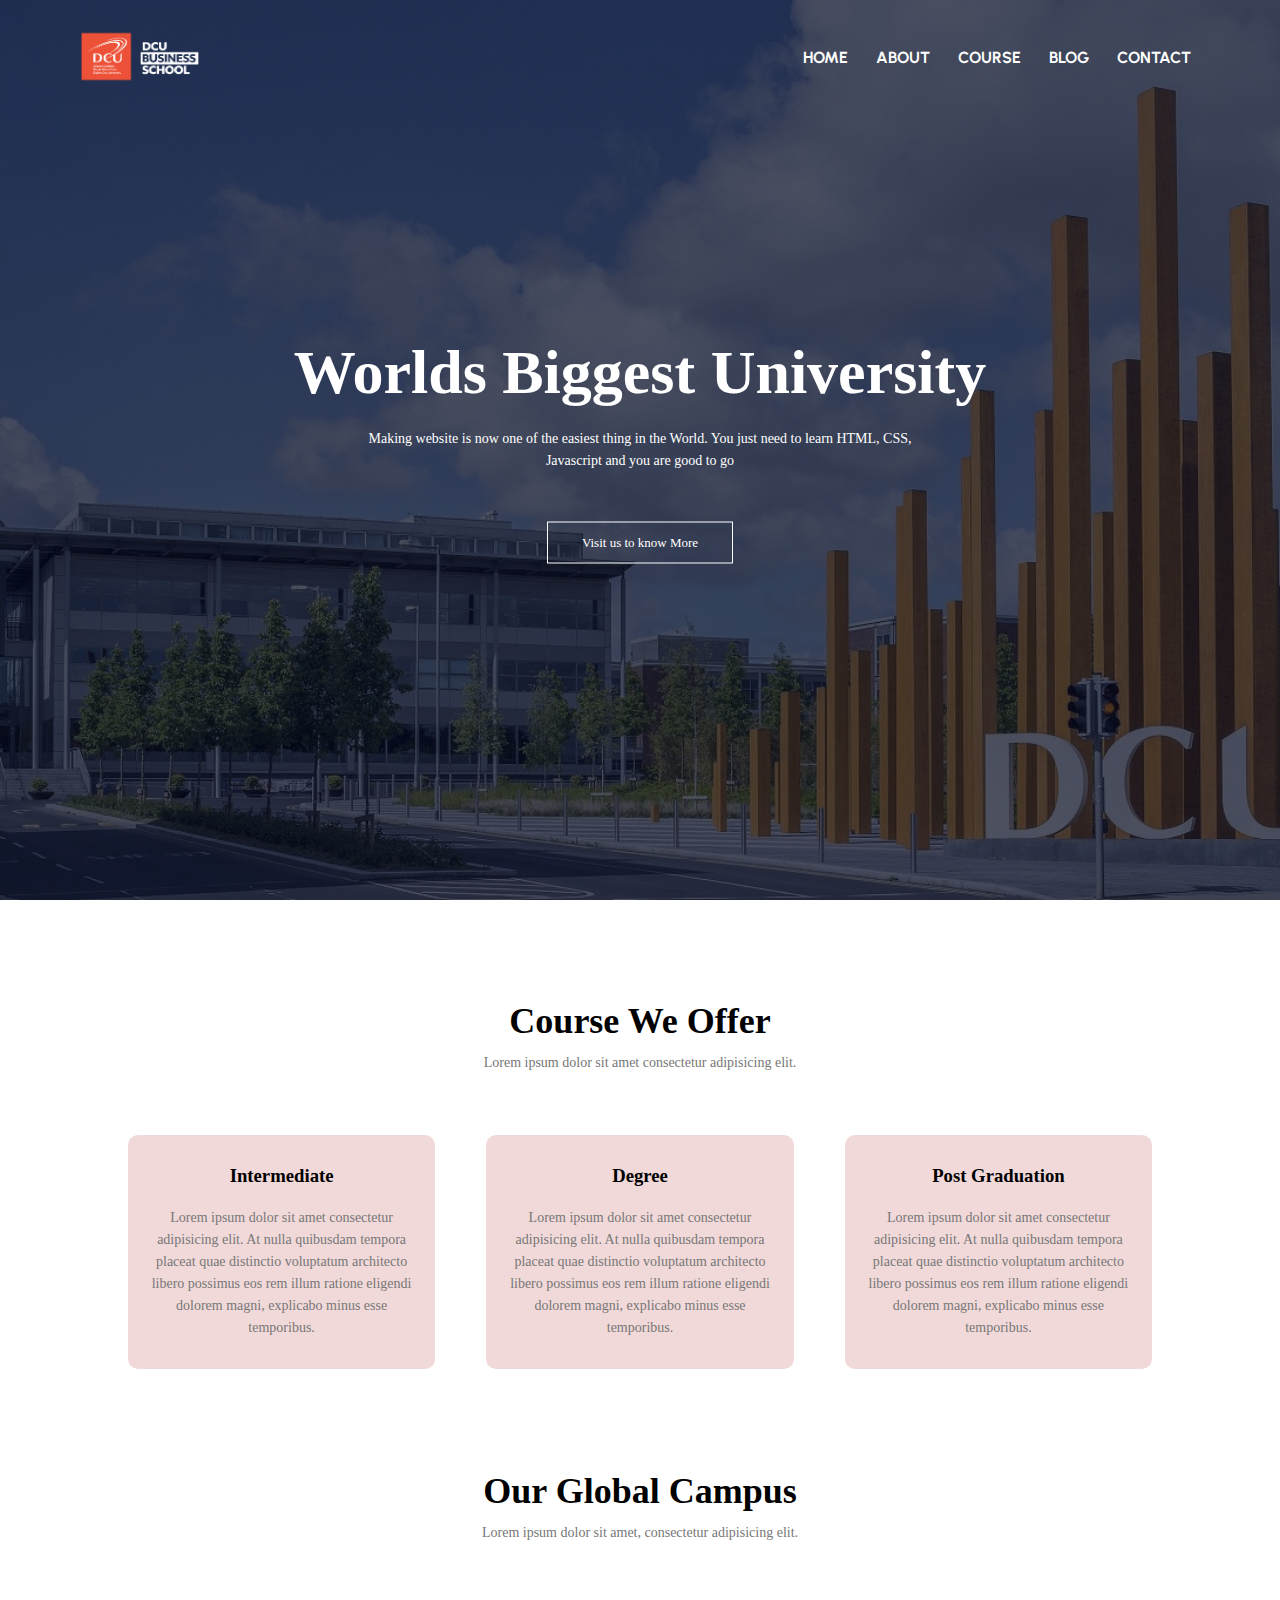
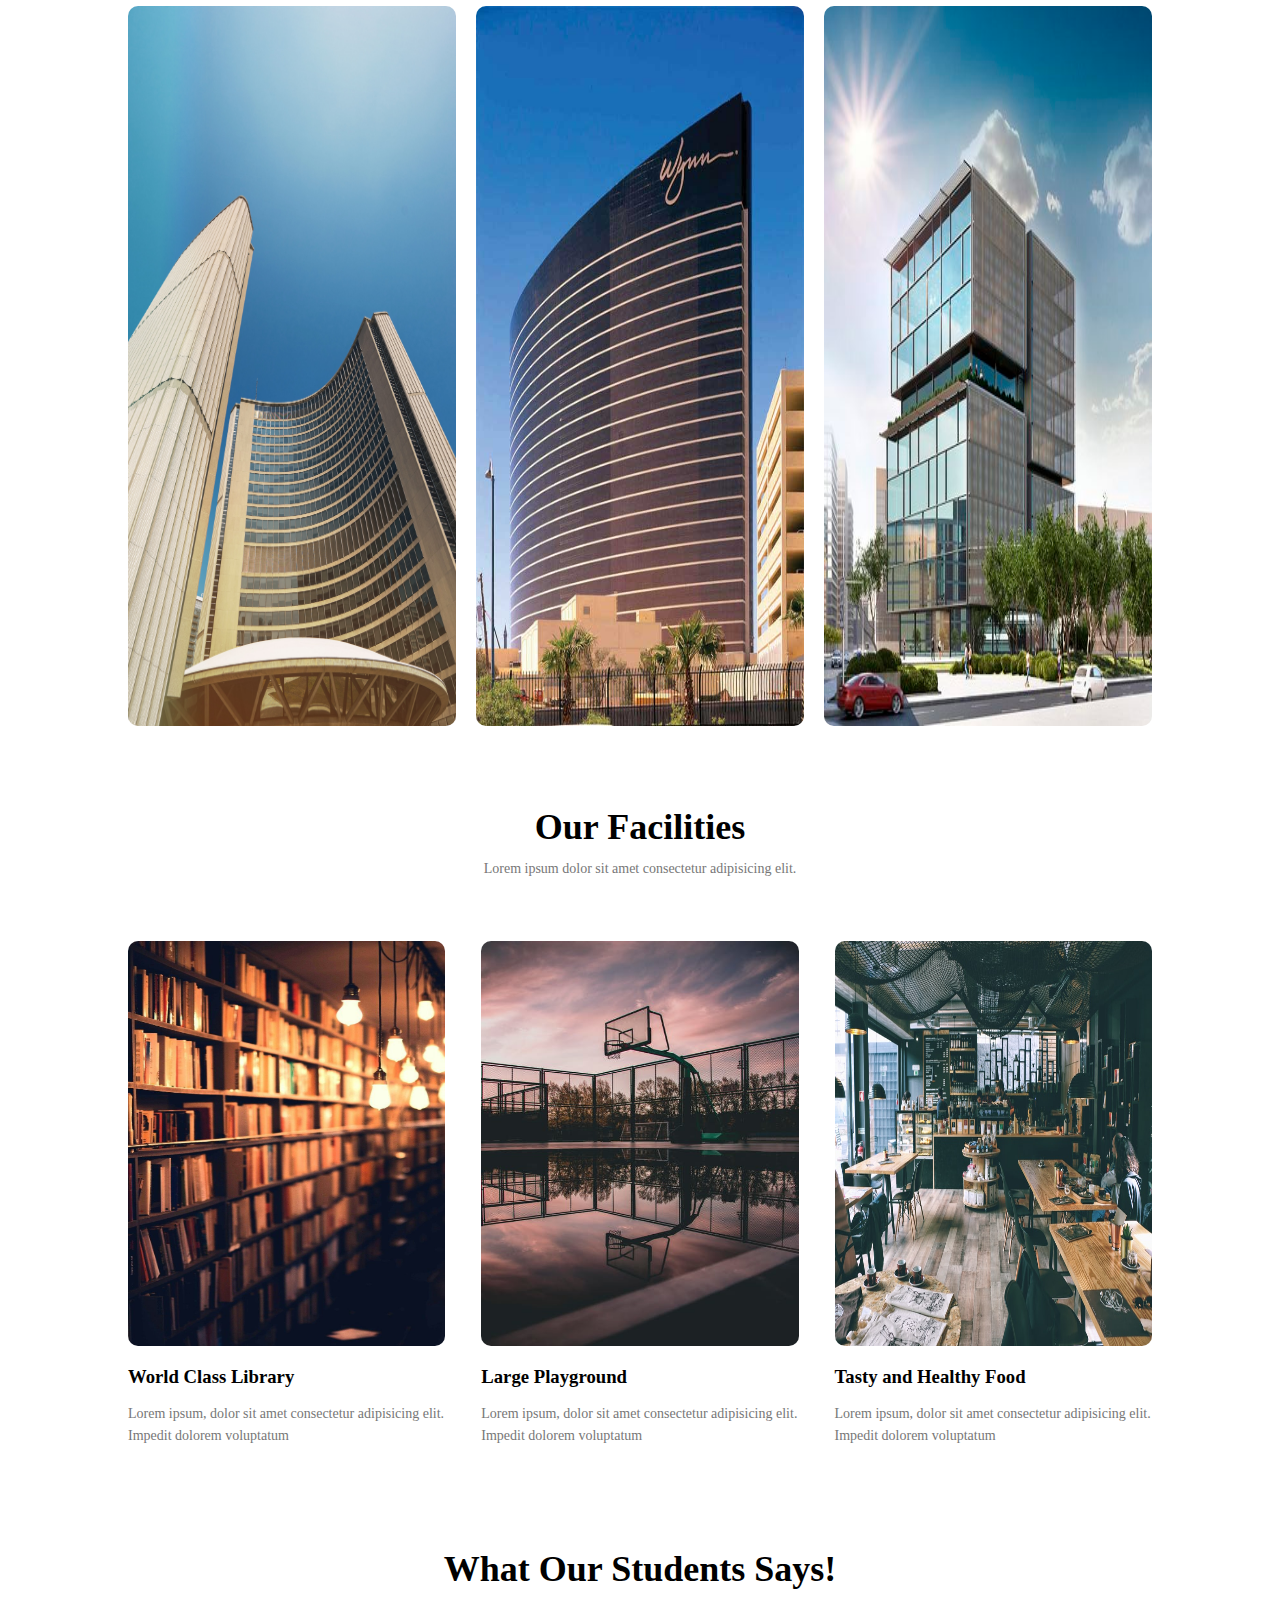
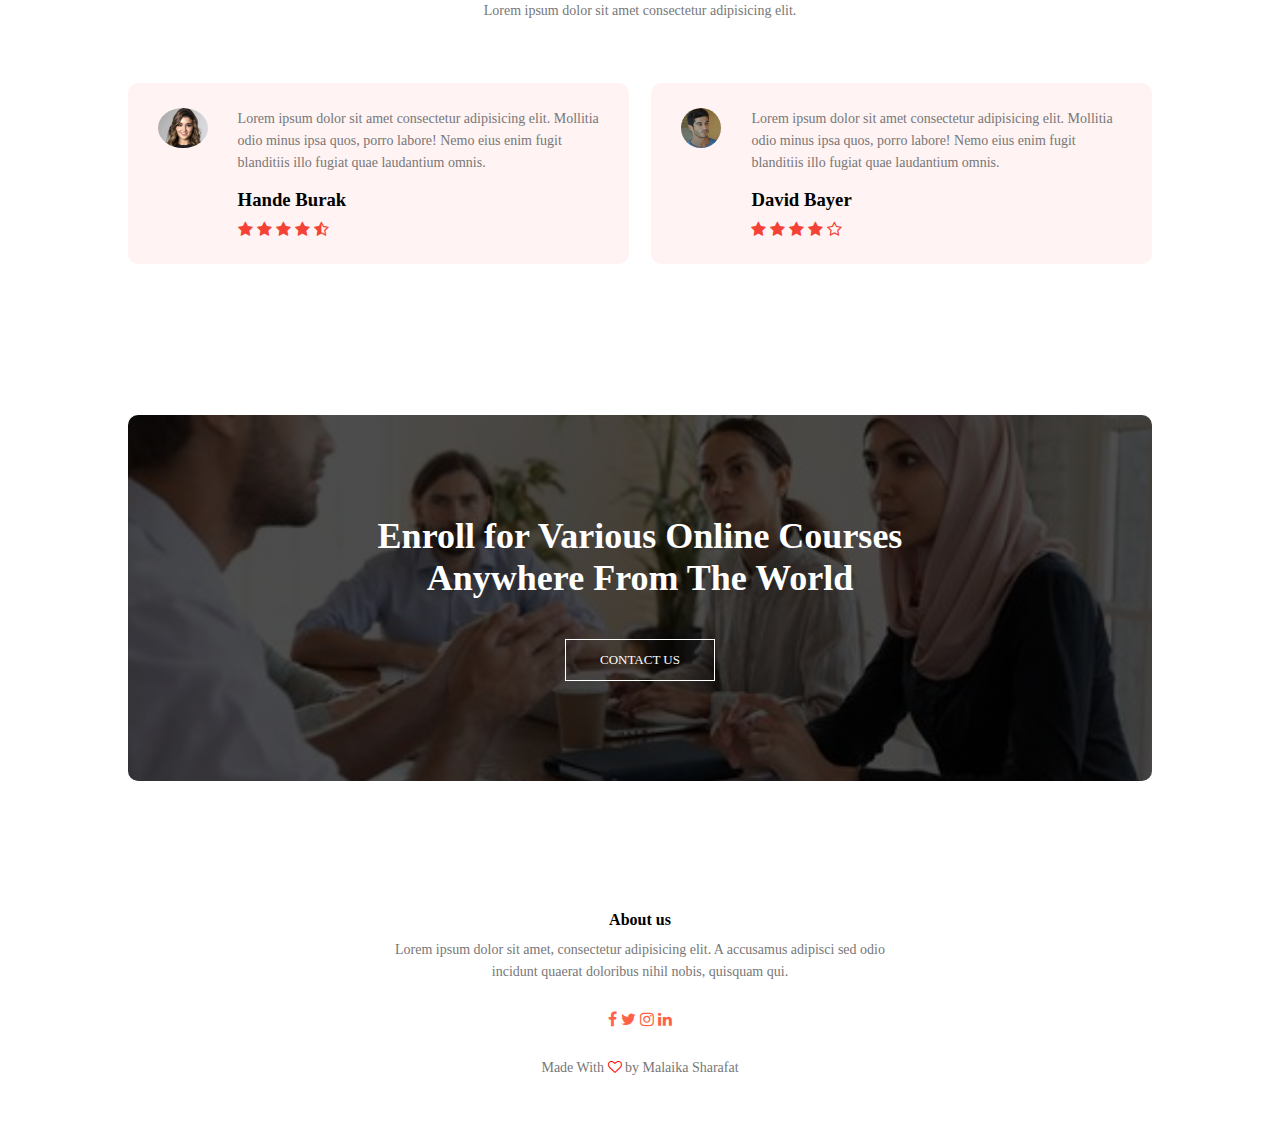
<file: index.html>
<!DOCTYPE html>
<html lang="en">
<head>
    <meta charset="UTF-8">
    <meta http-equiv="X-UA-Compatible" content="IE=edge">
    <meta name="viewport" content="width=device-width, initial-scale=1.0">
    <link rel="stylesheet" href="style.css">
    <link href="//maxcdn.bootstrapcdn.com/font-awesome/4.2.0/css/font-awesome.min.css" rel="stylesheet">
    <title>DCU info</title>
</head>
<body>
    <section class="header">
        <nav>
            <a href="index.html"><img src="LOGO1.png"></a>
            <div class="nav-links" id="navlinks">
                <i class="fa fa-times" onclick="hideMenu()"></i>
                <ul>
                    <li><a href="index.html">HOME</a></li>
                    <li><a href="about.html.html">ABOUT</a></li>
                    <li><a href="course.html">COURSE</a></li>
                    <li><a href="blog.html">BLOG</a></li>
                    <li><a href="contact.html">CONTACT</a></li>
                </ul>
            </div>
            <i class="fa fa-bars" onclick="showMenu()"></i>
        </nav>
        <div class="text-box">
            <h1>Worlds Biggest University</h1>
            <p>Making website is now one of the easiest thing in the World. You just need to learn HTML, CSS,<br> Javascript and you are good to go </p>
            <a href="" class="hero-btn">Visit us to know More</a>
        </div>
    </section>
    <!-- ------------course----------- -->
    <section class="course">
               <h1>Course We Offer</h1>
               <p>Lorem ipsum dolor sit amet consectetur adipisicing elit.</p>
           
        <div class="row">
            <div class="course-col">
                <h3>Intermediate</h3>
                <p>Lorem ipsum dolor sit amet consectetur adipisicing elit. At nulla quibusdam tempora placeat quae distinctio voluptatum architecto libero possimus eos rem illum ratione eligendi dolorem magni, explicabo minus esse temporibus.</p>
            </div>
            <div class="course-col">
                <h3>Degree</h3>
                <p>Lorem ipsum dolor sit amet consectetur adipisicing elit. At nulla quibusdam tempora placeat quae distinctio voluptatum architecto libero possimus eos rem illum ratione eligendi dolorem magni, explicabo minus esse temporibus.</p>
            </div>
            <div class="course-col">
                <h3>Post Graduation</h3>
                <p>Lorem ipsum dolor sit amet consectetur adipisicing elit. At nulla quibusdam tempora placeat quae distinctio voluptatum architecto libero possimus eos rem illum ratione eligendi dolorem magni, explicabo minus esse temporibus.</p>
            </div>
        </div>
    </section>
    <section class="campus">
        <h1>Our Global Campus</h1>
        <p>Lorem ipsum dolor sit amet, consectetur adipisicing elit.</p>
        <div class="row">
            <div class="campus-col">
                <img src="campus1.jpg" >
                <div class="layer">
                    <h3>LONDON</h3>
                </div>
            </div>
            <div class="campus-col">
                <img src="campus2.jpg" >
                <div class="layer">
                    <h3>PARIS</h3>
                </div>
            </div>
            <div class="campus-col">
                <img src="campus3.jpg" >
                <div class="layer">
                    <h3>NEW YORK</h3>
                </div>
            </div>
        </div>
    </section>
    <section class="facilities">
        <h1>Our Facilities</h1>
        <p>Lorem ipsum dolor sit amet consectetur adipisicing elit.</p>
        <div class="row">
            <div class="facility-col">
                <img src="library.jpg" >
                <h3>World Class Library</h3>
                <p>Lorem ipsum, dolor sit amet consectetur adipisicing elit. Impedit dolorem voluptatum</p>
            </div>
            <div class="facility-col">
                <img src="play.jpeg" >
                <h3>Large Playground</h3>
                <p>Lorem ipsum, dolor sit amet consectetur adipisicing elit. Impedit dolorem voluptatum</p>
            </div>
            <div class="facility-col">
                <img src="cafe.jpg" >
                <h3>Tasty and Healthy Food</h3>
                <p>Lorem ipsum, dolor sit amet consectetur adipisicing elit. Impedit dolorem voluptatum</p>
            </div>
        </div>
    </section>
    <section class="testinomails">
        <h1>What Our Students Says!</h1>
        <p>Lorem ipsum dolor sit amet consectetur adipisicing elit.</p>
        <div class="row">
            <div class="testinomail-col">
                <img src="user1.jpg">
                <div><p>Lorem ipsum dolor sit amet consectetur adipisicing elit. Mollitia odio minus ipsa quos, porro labore! Nemo eius enim fugit blanditiis illo fugiat quae laudantium omnis.</p>
                <h3>Hande Burak</h3>
                <i class="fa fa-star"></i>
                <i class="fa fa-star"></i>
                <i class="fa fa-star"></i>
                <i class="fa fa-star"></i>
                <i class="fa fa-star-half-o"></i>
            </div>
            </div>
            <div class="testinomail-col">
                <img src="user2.jpg">
                <div><p>Lorem ipsum dolor sit amet consectetur adipisicing elit. Mollitia odio minus ipsa quos, porro labore! Nemo eius enim fugit blanditiis illo fugiat quae laudantium omnis.</p>
                <h3>David Bayer</h3>
                <i class="fa fa-star"></i>
                <i class="fa fa-star"></i>
                <i class="fa fa-star"></i>
                <i class="fa fa-star"></i>
                <i class="fa fa-star-o"></i>
            </div>
            </div>
        </div>

    </section>

    <section class="cta">
 <h1>Enroll for Various Online Courses <br> Anywhere From The World</h1>
 <a href="" class="hero-btn">CONTACT US</a>

    </section>
    <section class="footer">
        <h4>About us</h4>
        <p>Lorem ipsum dolor sit amet, consectetur adipisicing elit. A accusamus adipisci sed odio <br> incidunt quaerat doloribus nihil nobis, quisquam qui.</p>
        <div class="icons">
            <i class="fa fa-facebook"></i>
            <i class="fa fa-twitter"></i>
            <i class="fa fa-instagram"></i>
            <i class="fa fa-linkedin"></i>
        </div>
        <p>Made With <i class="fa fa-heart-o"></i> by Malaika Sharafat</p>
    </section>
<script>
    var navlinks = document.getElementById("navlinks");
    function showMenu(){
        navlinks.style.right = "0";
    }
    function hideMenu()
    {
        navlinks.style.right ="-200px";
    }
</script>
</body>
</html>
</file>
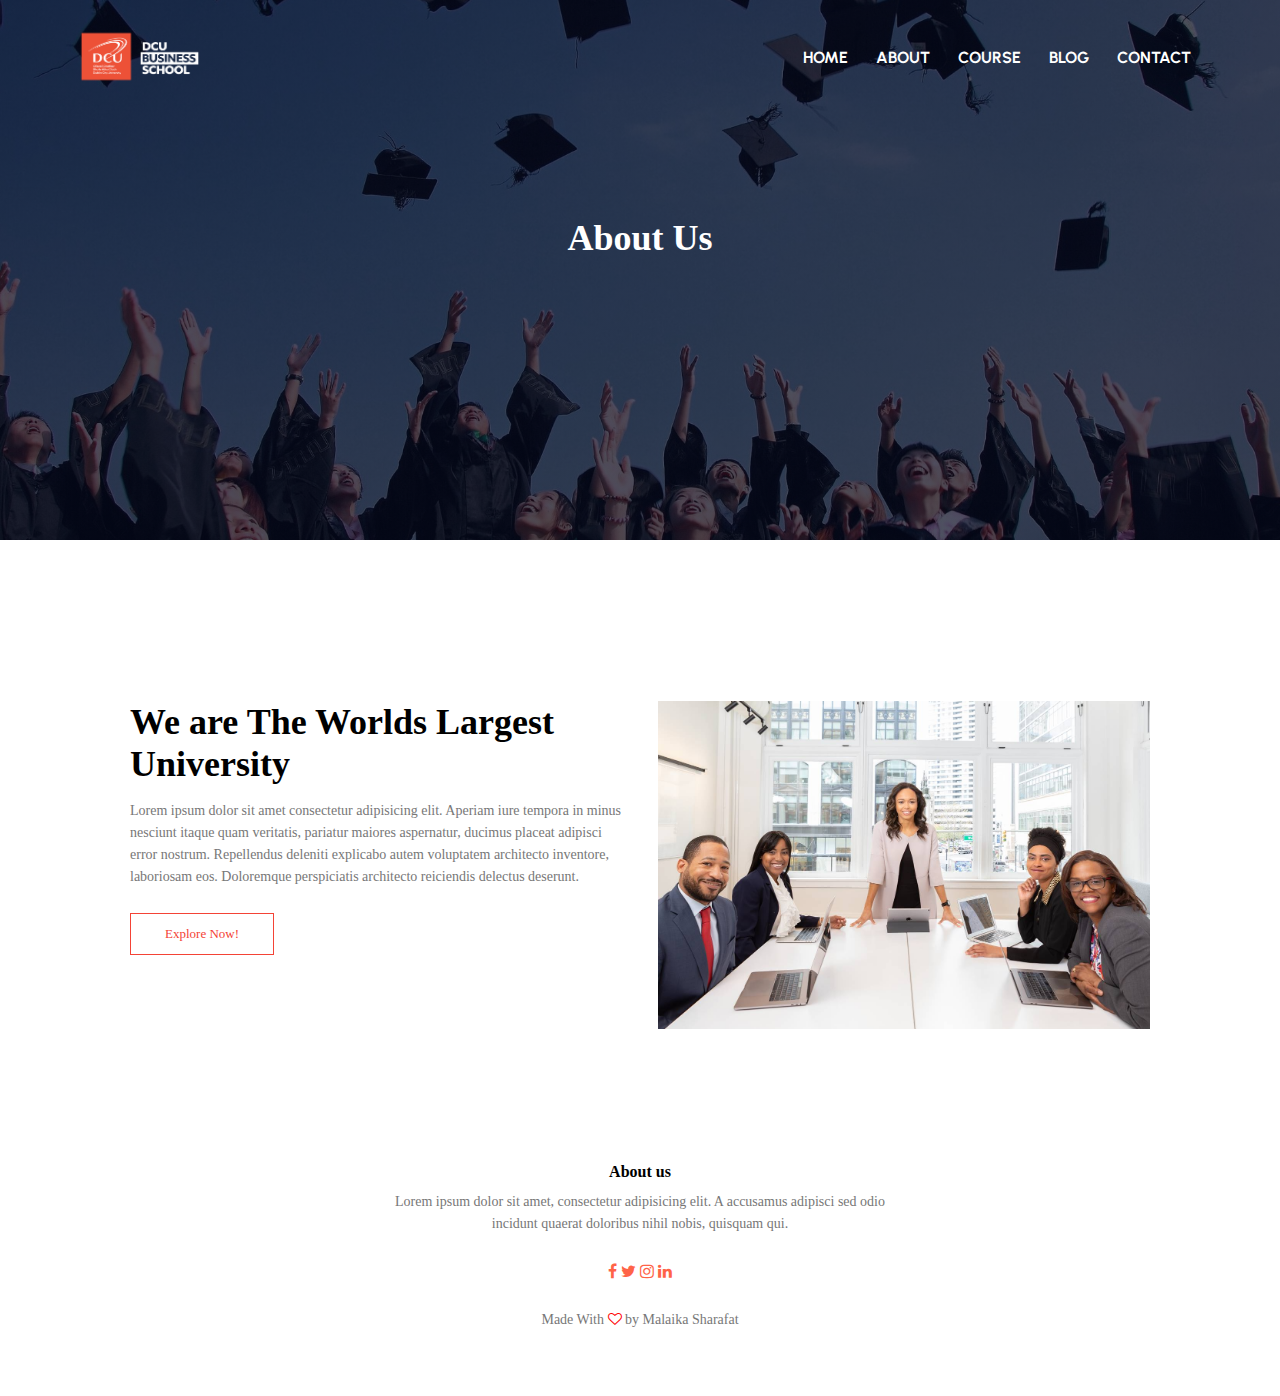
<file: about.html.html>
<!DOCTYPE html>
<html lang="en">
<head>
    <meta charset="UTF-8">
    <meta http-equiv="X-UA-Compatible" content="IE=edge">
    <meta name="viewport" content="width=device-width, initial-scale=1.0">
    <link rel="stylesheet" href="style.css">
    
    <link href="//maxcdn.bootstrapcdn.com/font-awesome/4.2.0/css/font-awesome.min.css" rel="stylesheet">
    <title>Document</title>
</head>
<body>
    <section class="sub-header">
        <nav>
            <a href="index.html"><img src="LOGO1.png"></a>
            <div class="nav-links" id="navlinks">
                <i class="fa fa-times" onclick="hideMenu()"></i>
                <ul>
                    <li><a href="index.html">HOME</a></li>
                    <li><a href="about.html.html">ABOUT</a></li>
                    <li><a href="course.html">COURSE</a></li>
                    <li><a href="blog.html">BLOG</a></li>
                    <li><a href="contact.html">CONTACT</a></li>
                </ul>
            </div>
            <i class="fa fa-bars" onclick="showMenu()"></i>
        </nav>
       <h1>About Us</h1>
    </section>
       <section class="about-us">
       <div class="row">
           <div class="about-col">
               <h1>We are The Worlds Largest University</h1>
               <p>Lorem ipsum dolor sit amet consectetur adipisicing elit. Aperiam iure tempora in minus nesciunt itaque quam veritatis, pariatur maiores aspernatur, ducimus placeat adipisci error nostrum. Repellendus deleniti explicabo autem voluptatem architecto inventore, laboriosam eos. Doloremque perspiciatis architecto reiciendis delectus deserunt.</p>
               <a href="" class="hero-btn red-btn">Explore Now!</a>
           </div>
           <div class="about-col">
               <img src="about us.jpg"  >
           </div>
       </div>
    </section>
    <section class="footer">
        <h4>About us</h4>
        <p>Lorem ipsum dolor sit amet, consectetur adipisicing elit. A accusamus adipisci sed odio <br> incidunt quaerat doloribus nihil nobis, quisquam qui.</p>
        <div class="icons">
            <i class="fa fa-facebook"></i>
            <i class="fa fa-twitter"></i>
            <i class="fa fa-instagram"></i>
            <i class="fa fa-linkedin"></i>
        </div>
        <p>Made With <i class="fa fa-heart-o"></i> by Malaika Sharafat</p>
    </section>
<script>
    var navlinks = document.getElementById("navlinks");
    function showMenu(){
        navlinks.style.right = "0";
    }
    function hideMenu()
    {
        navlinks.style.right ="-200px";
    }
</script>
</body>
</html>
</file>
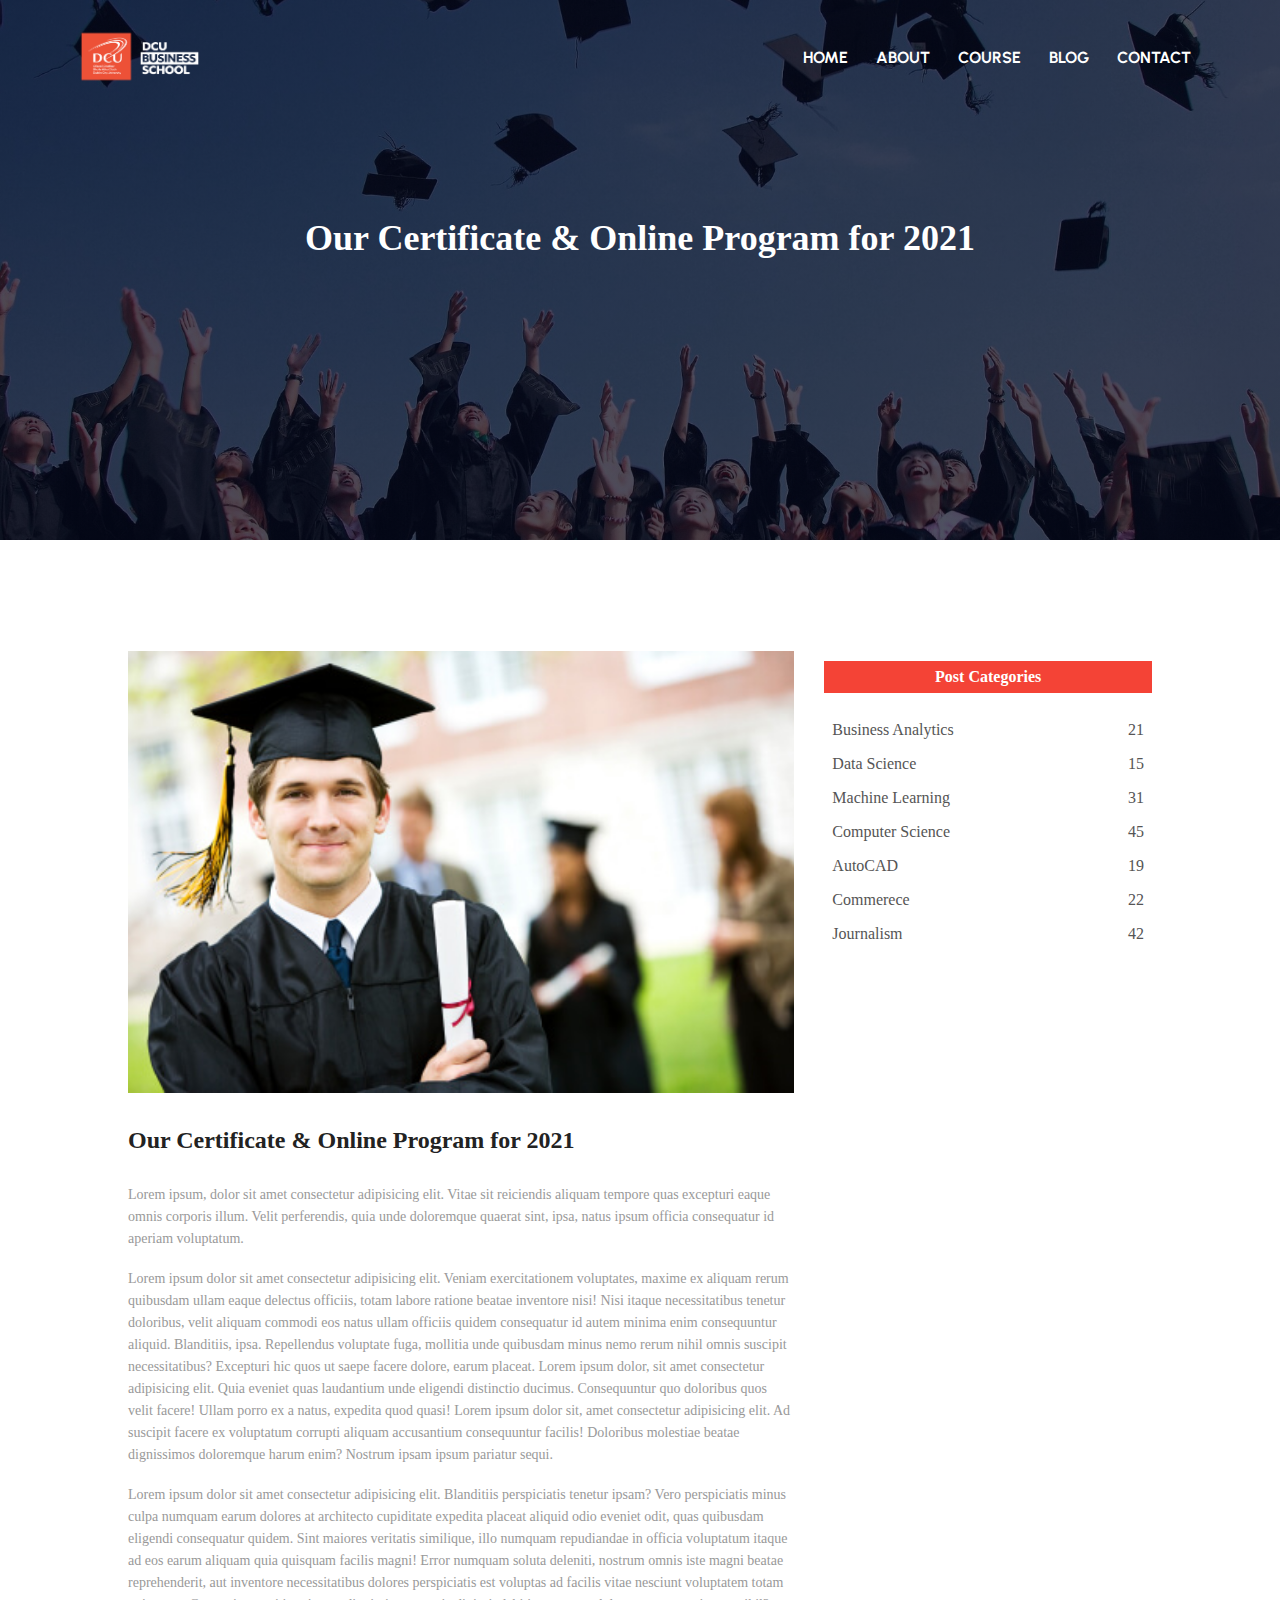
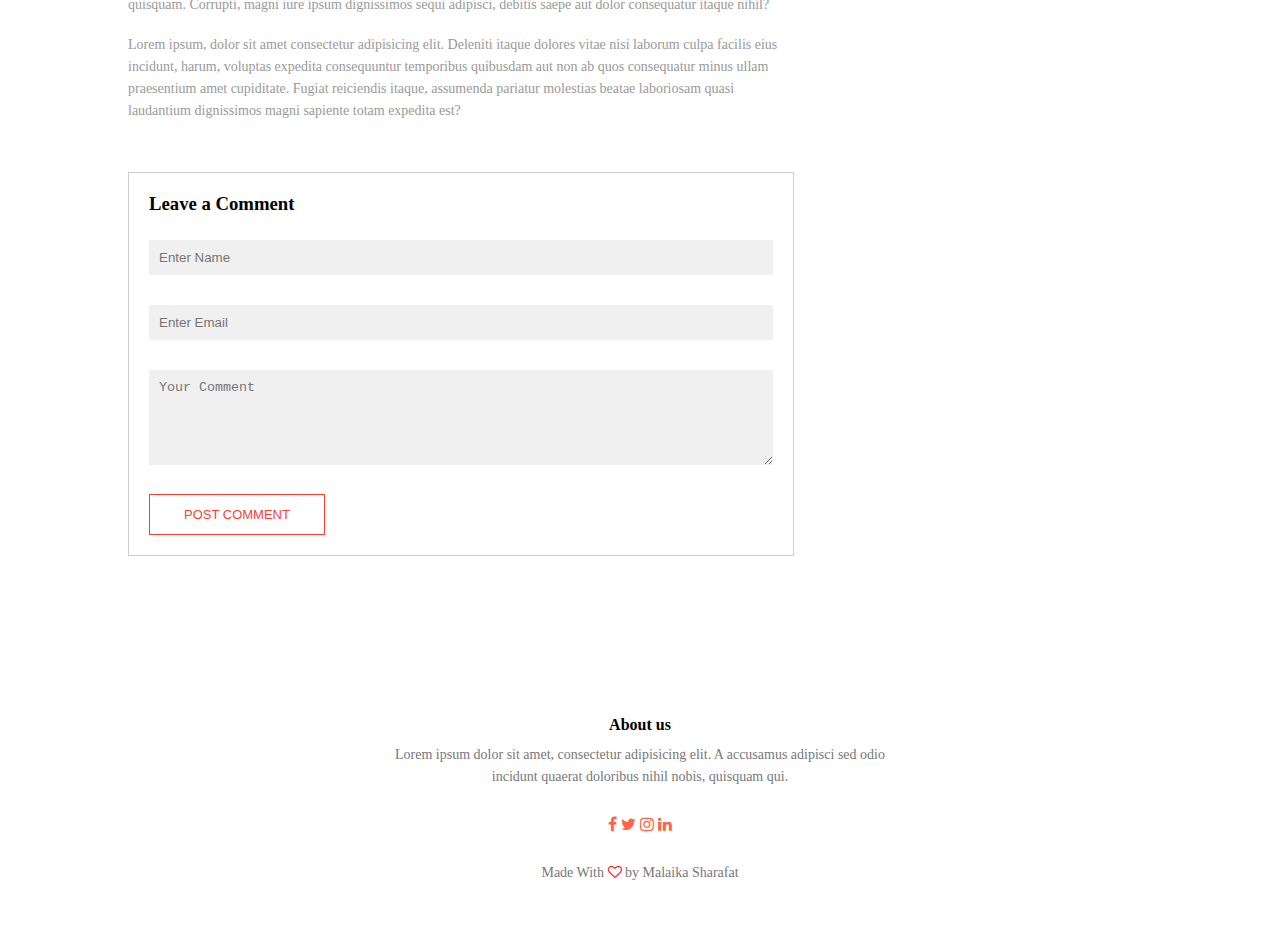
<file: blog.html>
<!DOCTYPE html>
<html lang="en">
<head>
    <meta charset="UTF-8">
    <meta http-equiv="X-UA-Compatible" content="IE=edge">
    <meta name="viewport" content="width=device-width, initial-scale=1.0">
    <link rel="stylesheet" href="style.css">
    
    <link href="//maxcdn.bootstrapcdn.com/font-awesome/4.2.0/css/font-awesome.min.css" rel="stylesheet">
    <title>Document</title>
</head>
<body>
    <section class="sub-header">
        <nav>
            <a href="index.html"><img src="LOGO1.png"></a>
            <div class="nav-links" id="navlinks">
                <i class="fa fa-times" onclick="hideMenu()"></i>
                <ul>
                    <li><a href="index.html">HOME</a></li>
                    <li><a href="about.html.html">ABOUT</a></li>
                    <li><a href="course.html">COURSE</a></li>
                    <li><a href="blog.html">BLOG</a></li>
                    <li><a href="contact.html">CONTACT</a></li>
                </ul>
            </div>
            <i class="fa fa-bars" onclick="showMenu()"></i>
        </nav>
       <h1> Our Certificate & Online Program for 2021</h1>
    </section>
   <section class="blog-content">
       <div class="row">
       <div class="blog-left">
           <img src="degree 1.jpg"  >
           <h2>Our Certificate & Online Program for 2021</h2>
           <p>Lorem ipsum, dolor sit amet consectetur adipisicing elit. Vitae sit reiciendis aliquam tempore quas excepturi eaque omnis corporis illum. Velit perferendis, quia unde doloremque quaerat sint, ipsa, natus ipsum officia consequatur id aperiam voluptatum.</p><br>
           <p>Lorem ipsum dolor sit amet consectetur adipisicing elit. Veniam exercitationem voluptates, maxime ex aliquam rerum quibusdam ullam eaque delectus officiis, totam labore ratione beatae inventore nisi! Nisi itaque necessitatibus tenetur doloribus, velit aliquam commodi eos natus ullam officiis quidem consequatur id autem minima enim consequuntur aliquid. Blanditiis, ipsa. Repellendus voluptate fuga, mollitia unde quibusdam minus nemo rerum nihil omnis suscipit necessitatibus? Excepturi hic quos ut saepe facere dolore, earum placeat. Lorem ipsum dolor, sit amet consectetur adipisicing elit. Quia eveniet quas laudantium unde eligendi distinctio ducimus. Consequuntur quo doloribus quos velit facere! Ullam porro ex a natus, expedita quod quasi! Lorem ipsum dolor sit, amet consectetur adipisicing elit. Ad suscipit facere ex voluptatum corrupti aliquam accusantium consequuntur facilis! Doloribus molestiae beatae dignissimos doloremque harum enim? Nostrum ipsam ipsum pariatur sequi.</p><br>
           <p>Lorem ipsum dolor sit amet consectetur adipisicing elit. Blanditiis perspiciatis tenetur ipsam? Vero perspiciatis minus culpa numquam earum dolores at architecto cupiditate expedita placeat aliquid odio eveniet odit, quas quibusdam eligendi consequatur quidem. Sint maiores veritatis similique, illo numquam repudiandae in officia voluptatum itaque ad eos earum aliquam quia quisquam facilis magni! Error numquam soluta deleniti, nostrum omnis iste magni beatae reprehenderit, aut inventore necessitatibus dolores perspiciatis est voluptas ad facilis vitae nesciunt voluptatem totam quisquam. Corrupti, magni iure ipsum dignissimos sequi adipisci, debitis saepe aut dolor consequatur itaque nihil?</p><br>
           <p>Lorem ipsum, dolor sit amet consectetur adipisicing elit. Deleniti itaque dolores vitae nisi laborum culpa facilis eius incidunt, harum, voluptas expedita consequuntur temporibus quibusdam aut non ab quos consequatur minus ullam praesentium amet cupiditate. Fugiat reiciendis itaque, assumenda pariatur molestias beatae laboriosam quasi laudantium dignissimos magni sapiente totam expedita est?</p>
           <div class="comment-box">
               <h3>Leave a Comment</h3>
               <form class="comment-form">
                   <input type="text" placeholder="Enter Name">
                   <input type="email" placeholder="Enter Email">
                   <textarea rows="5" placeholder="Your Comment"></textarea>
                   <button type="submit" class="hero-btn red-btn">POST COMMENT</button>
               </form>
           </div>
       </div>
       <div class="blog-right">
          <h3>Post Categories</h3>
    <div>
        <span>Business Analytics</span>
        <span>21</span>
     </div>
     <div>
        <span>Data Science</span>
        <span>15</span>
     </div>
     <div>
        <span>Machine Learning</span>
        <span>31</span>
     </div>
     <div>
        <span>Computer Science</span>
        <span>45</span>
     </div>
     <div>
        <span>AutoCAD</span>
        <span>19</span>
     </div>
     <div>
        <span>Commerece</span>
        <span>22</span>
     </div>
     <div>
        <span>Journalism</span>
        <span>42</span>
     </div>
    </div>
    </div>
   </section>
    
    <section class="footer">
        <h4>About us</h4>
        <p>Lorem ipsum dolor sit amet, consectetur adipisicing elit. A accusamus adipisci sed odio <br> incidunt quaerat doloribus nihil nobis, quisquam qui.</p>
        <div class="icons">
            <i class="fa fa-facebook"></i>
            <i class="fa fa-twitter"></i>
            <i class="fa fa-instagram"></i>
            <i class="fa fa-linkedin"></i>
        </div>
        <p>Made With <i class="fa fa-heart-o"></i> by Malaika Sharafat</p>
    </section>
<script>
    var navlinks = document.getElementById("navlinks");
    function showMenu(){
        navlinks.style.right = "0";
    }
    function hideMenu()
    {
        navlinks.style.right ="-200px";
    }
</script>
</body>
</html>
</file>
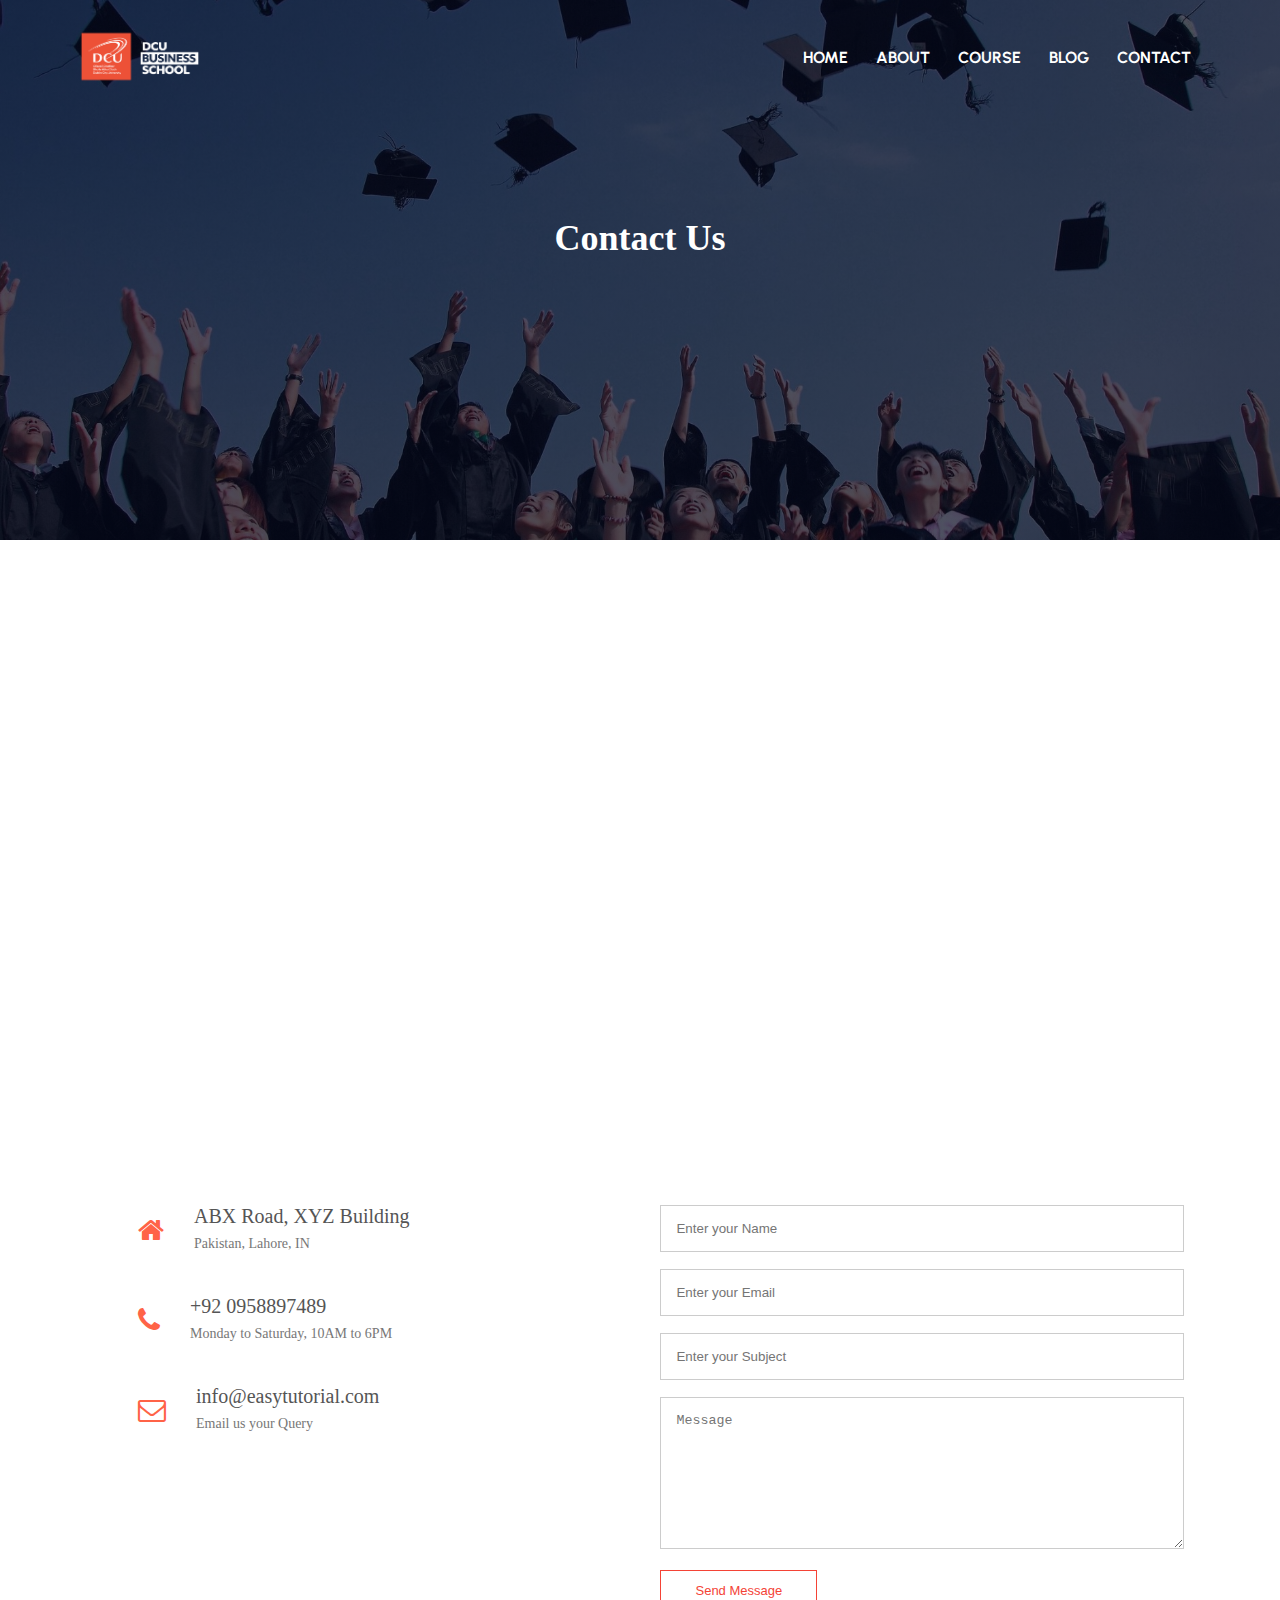
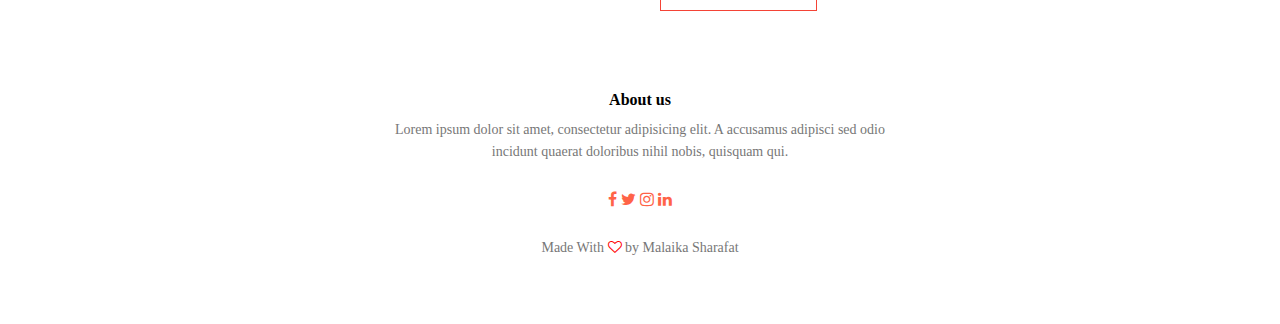
<file: contact.html>
<!DOCTYPE html>
<html lang="en">
<head>
    <meta charset="UTF-8">
    <meta http-equiv="X-UA-Compatible" content="IE=edge">
    <meta name="viewport" content="width=device-width, initial-scale=1.0">
    <link rel="stylesheet" href="style.css">
    
    <link href="//maxcdn.bootstrapcdn.com/font-awesome/4.2.0/css/font-awesome.min.css" rel="stylesheet">
    <title>Document</title>
</head>
<body>
    <section class="sub-header">
        <nav>
            <a href="index.html"><img src="LOGO1.png"></a>
            <div class="nav-links" id="navlinks">
                <i class="fa fa-times" onclick="hideMenu()"></i>
                <ul>
                    <li><a href="index.html">HOME</a></li>
                    <li><a href="about.html.html">ABOUT</a></li>
                    <li><a href="course.html">COURSE</a></li>
                    <li><a href="blog.html">BLOG</a></li>
                    <li><a href="contact.html">CONTACT</a></li>
                </ul>
            </div>
            <i class="fa fa-bars" onclick="showMenu()"></i>
        </nav>
       <h1>Contact Us</h1>
    </section>
           <section class="location">
            <iframe src="https://www.google.com/maps/embed?pb=!1m14!1m8!1m3!1d9518.595504839428!2d-6.2588403!3d53.3853317!3m2!1i1024!2i768!4f13.1!3m3!1m2!1s0x0%3A0x12bb45984107c2a8!2sDublin%20City%20University!5e0!3m2!1sen!2s!4v1629708630415!5m2!1sen!2s" width="600" height="450" style="border:0;" allowfullscreen="" loading="lazy"></iframe>
           </section>
<section class="contact-us">
   <div class="row">
       <div class="contact-col">
           <div>
               <i class="fa fa-home"></i>
           <span>
               <h5>ABX Road, XYZ Building</h5>
               <p>Pakistan, Lahore, IN</p>
           </span>
        </div>
        <div>
            <i class="fa fa-phone"></i>
        <span>
            <h5>+92 0958897489</h5>
            <p>Monday to Saturday, 10AM to 6PM</p>
        </span>
     </div>
     <div>
        <i class="fa fa-envelope-o"></i>
    <span>
        <h5>info@easytutorial.com</h5>
        <p>Email us your Query</p>
    </span>
 </div>
       </div>
       <div class="contact-col">
           <form action="">
               <input type="text" placeholder="Enter your Name" required>
               <input type="email" placeholder="Enter your Email" required>
               <input type="text" placeholder="Enter your Subject" required>
               <textarea rows="8" placeholder="Message" required></textarea>
               <button type="submit" class="hero-btn red-btn">Send Message</button>
           </form>
       </div>
   </div>
</section>
    <section class="footer">
        <h4>About us</h4>
        <p>Lorem ipsum dolor sit amet, consectetur adipisicing elit. A accusamus adipisci sed odio <br> incidunt quaerat doloribus nihil nobis, quisquam qui.</p>
        <div class="icons">
            <i class="fa fa-facebook"></i>
            <i class="fa fa-twitter"></i>
            <i class="fa fa-instagram"></i>
            <i class="fa fa-linkedin"></i>
        </div>
        <p>Made With <i class="fa fa-heart-o"></i> by Malaika Sharafat</p>
    </section>
<script>
    var navlinks = document.getElementById("navlinks");
    function showMenu(){
        navlinks.style.right = "0";
    }
    function hideMenu()
    {
        navlinks.style.right ="-200px";
    }
</script>
</body>
</html>
</file>
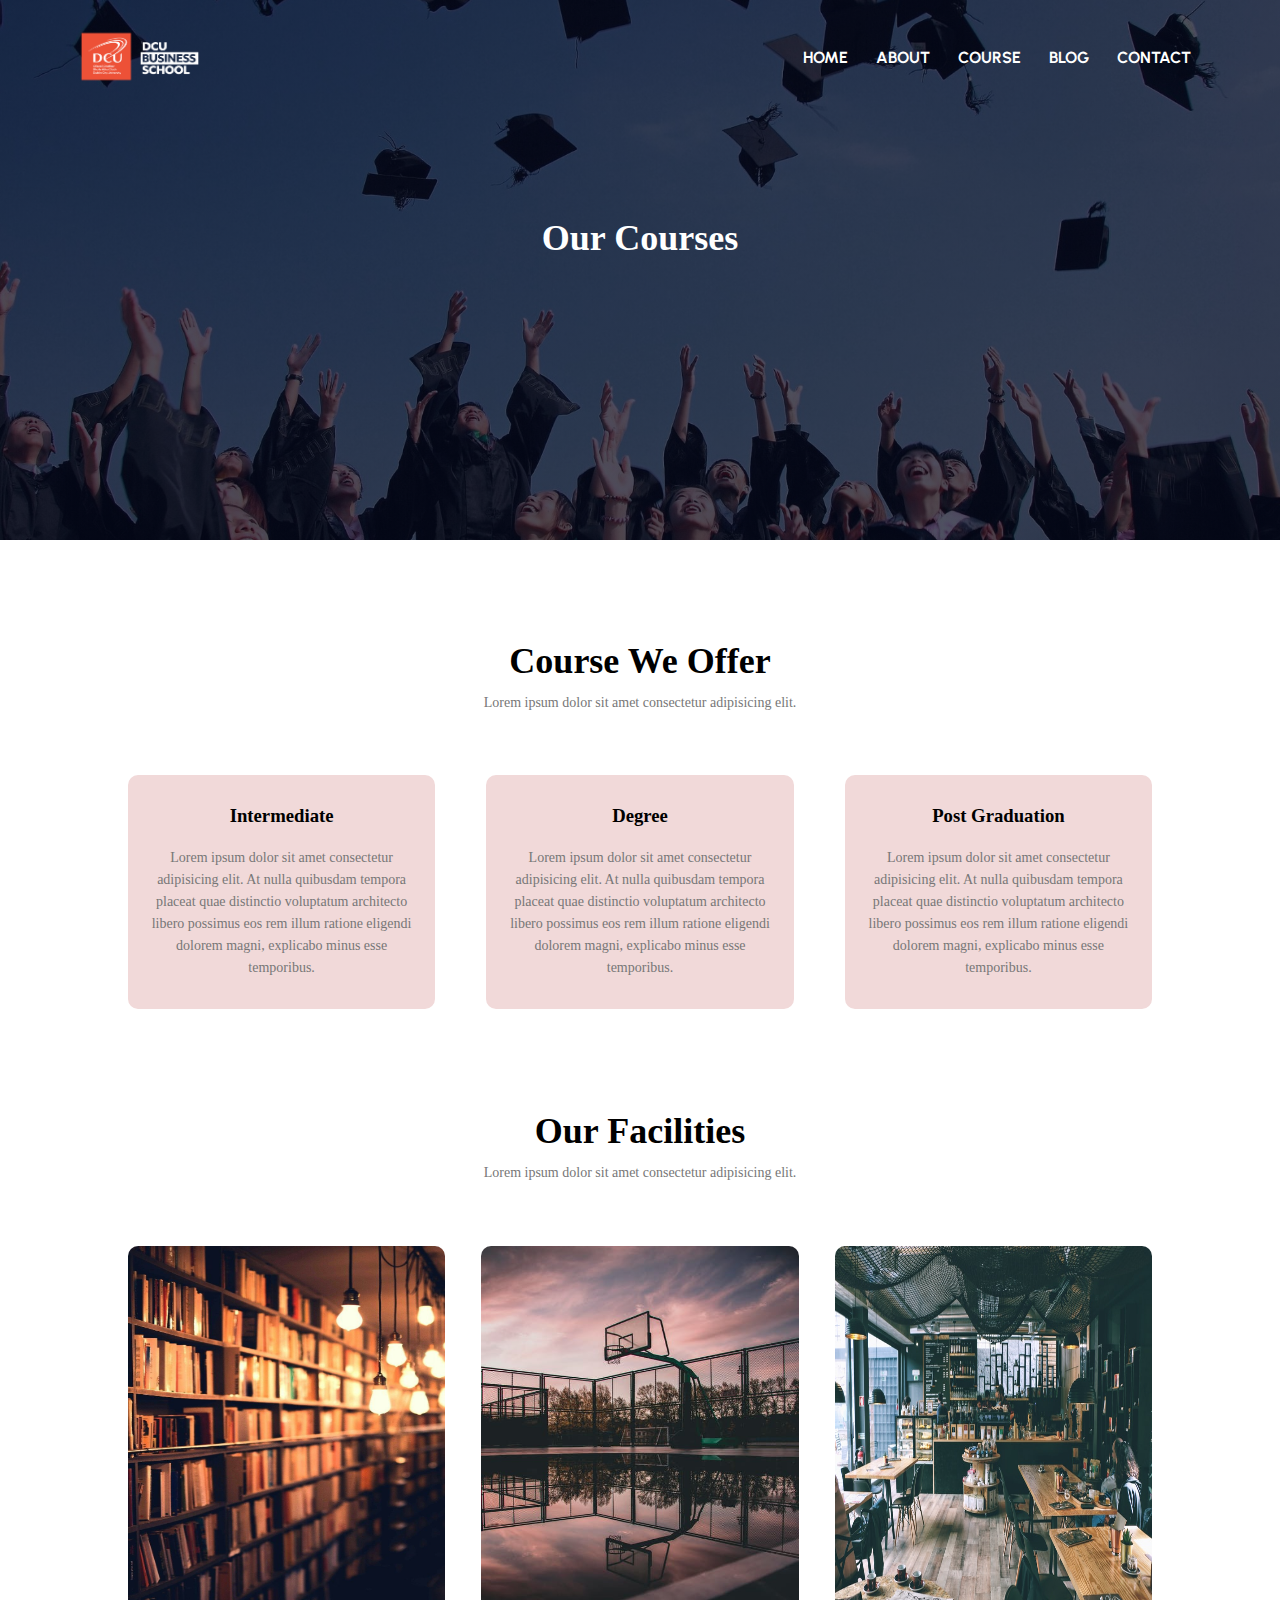
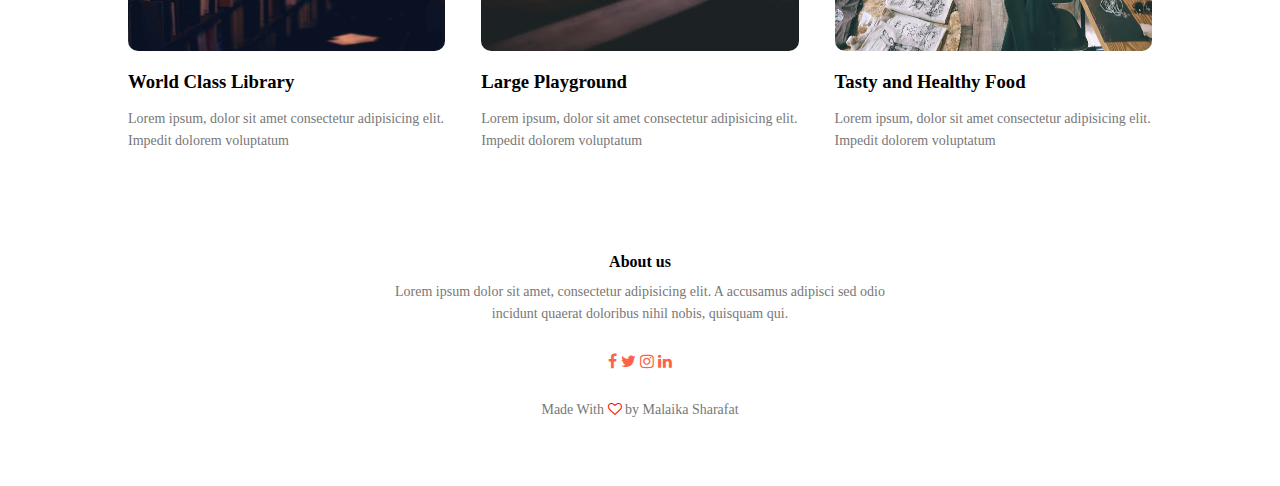
<file: course.html>
<!DOCTYPE html>
<html lang="en">
<head>
    <meta charset="UTF-8">
    <meta http-equiv="X-UA-Compatible" content="IE=edge">
    <meta name="viewport" content="width=device-width, initial-scale=1.0">
    <link rel="stylesheet" href="style.css">
    
    <link href="//maxcdn.bootstrapcdn.com/font-awesome/4.2.0/css/font-awesome.min.css" rel="stylesheet">
    <title>Document</title>
</head>
<body>
    <section class="sub-header">
        <nav>
            <a href="index.html"><img src="LOGO1.png"></a>
            <div class="nav-links" id="navlinks">
                <i class="fa fa-times" onclick="hideMenu()"></i>
                <ul>
                    <li><a href="index.html">HOME</a></li>
                    <li><a href="about.html.html">ABOUT</a></li>
                    <li><a href="course.html">COURSE</a></li>
                    <li><a href="blog.html">BLOG</a></li>
                    <li><a href="contact.html">CONTACT</a></li>
                </ul>
            </div>
            <i class="fa fa-bars" onclick="showMenu()"></i>
        </nav>
       <h1> Our Courses</h1>
    </section>
    <section class="course">
        <h1>Course We Offer</h1>
        <p>Lorem ipsum dolor sit amet consectetur adipisicing elit.</p>
    
 <div class="row">
     <div class="course-col">
         <h3>Intermediate</h3>
         <p>Lorem ipsum dolor sit amet consectetur adipisicing elit. At nulla quibusdam tempora placeat quae distinctio voluptatum architecto libero possimus eos rem illum ratione eligendi dolorem magni, explicabo minus esse temporibus.</p>
     </div>
     <div class="course-col">
         <h3>Degree</h3>
         <p>Lorem ipsum dolor sit amet consectetur adipisicing elit. At nulla quibusdam tempora placeat quae distinctio voluptatum architecto libero possimus eos rem illum ratione eligendi dolorem magni, explicabo minus esse temporibus.</p>
     </div>
     <div class="course-col">
         <h3>Post Graduation</h3>
         <p>Lorem ipsum dolor sit amet consectetur adipisicing elit. At nulla quibusdam tempora placeat quae distinctio voluptatum architecto libero possimus eos rem illum ratione eligendi dolorem magni, explicabo minus esse temporibus.</p>
     </div>
 </div>
</section>
<section class="facilities">
    <h1>Our Facilities</h1>
    <p>Lorem ipsum dolor sit amet consectetur adipisicing elit.</p>
    <div class="row">
        <div class="facility-col">
            <img src="library.jpg" >
            <h3>World Class Library</h3>
            <p>Lorem ipsum, dolor sit amet consectetur adipisicing elit. Impedit dolorem voluptatum</p>
        </div>
        <div class="facility-col">
            <img src="play.jpeg" >
            <h3>Large Playground</h3>
            <p>Lorem ipsum, dolor sit amet consectetur adipisicing elit. Impedit dolorem voluptatum</p>
        </div>
        <div class="facility-col">
            <img src="cafe.jpg" >
            <h3>Tasty and Healthy Food</h3>
            <p>Lorem ipsum, dolor sit amet consectetur adipisicing elit. Impedit dolorem voluptatum</p>
        </div>
    </div>
</section>
    <section class="footer">
        <h4>About us</h4>
        <p>Lorem ipsum dolor sit amet, consectetur adipisicing elit. A accusamus adipisci sed odio <br> incidunt quaerat doloribus nihil nobis, quisquam qui.</p>
        <div class="icons">
            <i class="fa fa-facebook"></i>
            <i class="fa fa-twitter"></i>
            <i class="fa fa-instagram"></i>
            <i class="fa fa-linkedin"></i>
        </div>
        <p>Made With <i class="fa fa-heart-o"></i> by Malaika Sharafat</p>
    </section>
<script>
    var navlinks = document.getElementById("navlinks");
    function showMenu(){
        navlinks.style.right = "0";
    }
    function hideMenu()
    {
        navlinks.style.right ="-200px";
    }
</script>
</body>
</html>
</file>
<file: style.css>
@import url('https://fonts.googleapis.com/css2?family=Urbanist:ital,wght@1,300&display=swap');
*{
    margin: 0;
    padding: 0;
}
.header{
    min-height: 100vh;
    width: 100%;
    background-image: linear-gradient(rgba(4,9,30,0.7),rgba(4,9,30,0.7)),url(./DCU.jpg);
    background-position: center;
    background-size: cover;
    position: relative;
}
nav{
    display: flex;
    justify-content: space-between;
    align-items: center;
    padding: 2% 6%;
}
nav img{
    width: 123px;
}
.nav-links{
    flex: 1;
    text-align: right;
}
.nav-links ul li{
    list-style: none;
    display: inline-block;
    padding: 8px 12px;
    position: relative;
}
.nav-links ul li a{
    color: white;
    text-decoration: none;
    font-family: 'Urbanist', sans-serif;
    font-size:16px;
    font-weight: bold;    
}
 .nav-links ul li a::after{
     content: '';
     height: 2px;
     width: 0%;
     background: white;
     display: block;
     margin: auto;
     transition: 0.5s;
}
 .nav-links ul li a:hover::after{
    width: 100%;
}
.text-box{
    width: 90%;
    color: white;
    position: absolute;
    top: 50%;
    left: 50%;
    transform: translate(-50%,-50%);
    text-align: center;
}
.text-box h1{
    font-size: 62px;
}
.text-box p{
    margin: 10px 0 40px;
    font-size: 14px;
    color: white;
}
.hero-btn{
    display: inline-block;
    color: white;
    padding: 12px 34px;
    text-decoration: none;
    border: 1px solid white;
    background: transparent;
    cursor: pointer;
    position: relative;
    font-size: 13px;
}
.hero-btn:hover{
    border: 1px solid #f44336;
    background: #f44336;
    transition: 1s;
}
nav .fa{
    display: none;
}
@media(max-width:700px){
    .text-box h1{
        font-size: 20px;
    }
    .nav-links ul li{
        display: block;
    }
    .nav-links{
        position: fixed;
        background: tomato;
        height: 100vh;
        width: 200px;
        top: 0;
        right: -200px;
        text-align: left;
        z-index: 2;
        transition: 1s;
    }
    nav .fa{
        display: block;
        color: white;
        margin: 10px;
        font-size: 22px;
        cursor: pointer;
    }
    .nav-links ul{
        padding: 30px;
    }
}
.course{
    width: 80%;
    margin: auto;
    text-align: center;
    padding-top: 100px;
}
h1{
    font-size: 36px;
    font-weight: 600;
}
p{
    font-size: 14px;
    font-weight: 300;
    line-height: 22px;
    color: #777;
    padding: 10px;
}
.row{
    margin-top: 5%;
    display: flex;
    justify-content: space-between;
}
.course-col{
    flex-basis: 30%;
    background: #f1d9d9;
    border-radius:10px;
    margin-bottom: 5%;
    padding: 20px 12px;
    box-sizing: border-box;
    transition: 0.5s;
}
h3{
    text-align: center;
    font-weight: 600;
    margin: 10px 0;
}
.course-col:hover{
    box-shadow: 0 0 20px 0px rgba(0,0,0,0.2);
}
@media(max-width:700px){
    .row{
        flex-direction: column;
    }
}
/* ------------Campus---------- */
.campus{
    width: 80%;
    margin: auto;
    text-align: center;
    padding-top: 50px;
}
.campus-col{
    flex-basis: 32%;
    border-radius: 10px;
    margin-bottom: 30px;
    position: relative;
    overflow: hidden;
}
.campus-col img{
    width: 100%;
    height: 80vh;
    display: block;
}
.layer{
    background: transparent;
    width: 100%;
    height: 100%;
    position: absolute;
    top: 0;
    left: 0;
    transition: 1s;
}
.layer:hover{
    background: rgba(211, 58, 58, 0.7);
}
.layer h3{
    width: 100%;
    font-weight: 500;
    color: #fff;
    font-size: 26px;
    bottom: 0;
    left: 50%;
    transform: translate(-50%);
    position: absolute;
    opacity: 0;
    transition: 0.5s;
}
.layer:hover h3{
    bottom: 49%;
    opacity: 1;
}
.facilities{
    width: 80%;
    margin: auto;
    text-align: center;
    padding-top: 50px;
}
.facility-col{
   flex-basis: 31%;
   border-radius: 10px;
   margin-bottom: 5%;
   text-align: left;

}
.facility-col img{
    height: 45vh;
    width: 100%;
    border-radius: 10px;
}
.facility-col p{
    padding: 0;
}
.facility-col h3{
    margin-top: 16px;
    margin-bottom: 15px;
    text-align: left;
}
.facility-col:hover{
    box-shadow: 0 0 20px 0px rgba(0,0,0,0.2);
}
.testinomails{
    width: 80%;
    margin: auto;
    text-align: center;
    padding-top: 50px;
}
.testinomail-col{
    flex-basis: 44%;
    border-radius:10px;
    margin-bottom: 5%;
    text-align: left;
    background: #fff3f3;
    padding: 25px;
    cursor: pointer;
    display: flex;
}
.testinomail-col img{
    height: 40px;
    margin-left: 5px;
    margin-right: 30px;
    border-radius: 50%;
}
.testinomail-col p {
    padding: 0;
}
.testinomail-col h3{
    text-align: left;
    margin-top: 15px;
}
.testinomail-col .fa{
   color: #f44336;
}
@media(max-width:700px){
    .testinomail-col img{
        margin-left: 0px;
        margin-right: 15px;
   
    }
}
.cta{
    margin:100px auto;
    width: 80%;
    background-image: linear-gradient(rgba(0,0,0,0.7),rgba(0,0,0,0.7)),url(./contact.jpg);
    background-size: cover;
    background-position: center;
    border-radius: 10px;
    text-align: center;
    padding: 100px 0;
}
.cta h1{
    color: white;
    margin-bottom: 40px;
    padding: 0;
}
@media(max-width:700px){
    .cta h1{
        font-size: 24px;
    }
}
.footer{
    width:100%;
    text-align: center;
    padding: 30px 0;
}
.footer{
    margin-bottom: 25px;
    margin-top: 20px;
    font-weight: 600;
}
.icons{
    color: tomato;
    margin:0 13px;
    cursor: pointer;
    padding: 18px 0;
}
.fa-heart-o{
    color: red;
}
/* ---------------sub-header------ */
.sub-header{
    height: 60vh;
    width: 100%;
    background-image: linear-gradient(rgba(4, 9, 30, 0.7),rgba(4, 9, 30, 0.7)),url(./graduating.jpeg);
    background-position: center;
    background-size: cover;
    text-align: center;
    color: white;
}
.sub-header h1{
    margin-top: 100px;
}
.about-us{
    width: 80%;
    margin: auto;
    padding-top:80px;
    padding-bottom: 50px;
}
.about-col{
    flex-basis: 48%;
    padding:30px 2px;
}
.about-col img{
    width: 100%;
    
}
.about-col p{
    padding-top: 0;
}
.about-col p{
    padding: 15px 0 25px;
}
.red-btn{
    color: #f44336;
    background: transparent;
    border: 1px solid #f44336;
}
.red-btn:hover{
    color: white;
}
 .blog-content{
    width: 80%;
    margin: auto;
    padding: 60px 0;
}
.blog-left{
    flex-basis: 65%;
}
.blog-left img{
    width: 100%;

}
.blog-left h2{
    color: #222;
    font-weight: 600;
    margin: 30px 0;
}
.blog-left p{
    color: #999;
    padding: 0;
}
.blog-right{
    flex-basis: 32%;
}
.blog-right h3{
    background: #f44336;
    color:white;
    padding: 7px 0;
    font-size: 16px;
    margin-bottom: 20px;
}
.blog-right div{
    display: flex;
    align-items: center;
    justify-content: space-between;
    color: #555;
    padding: 8px;
    box-sizing: border-box ;
}
.comment-box{
    border: 1px solid #ccc;
    margin: 50px 0;
    padding: 10px 20px;
}
.comment-box h3{
    text-align: left;
}
.comment-form input, .comment-form textarea{
     width: 100%;
     padding: 10px;
     margin: 15px 0;
     box-sizing: border-box;
     border: none;
     outline: none;
     background: #f0f0f0;
}
.comment-form button{
    margin: 10px 0;
}
@media (max-width:700){
    .sub-header h1{
        font-size: 24px;
    }
}
.location{
    width: 80%;
    margin: auto;
    padding: 80px 0;
}
.location iframe{
     width: 100%;
}
.contact-us{
    width: 80%;
    margin: auto;
}
.contact-col{
    margin-bottom: 30px;
    flex-basis: 48%;
}
.contact-col div{
    display: flex;
    align-items: center;
    margin-bottom: 40px;
}
.contact-col div .fa{
    font-size: 28px;
    color: tomato;
    margin: 10px;
    margin-right: 30px;
}
.contact-col div p{
    padding: 0;
}
.contact-col div h5{
    font-size: 20px;
    font-weight: 400;
    margin-bottom: 5px;
    color: #555;
}
.contact-col input, .contact-col textarea{
    width: 100%;
    padding: 15px;
    margin-bottom: 17px;
    outline:none;
    border: 1px solid #ccc;
}
</file>
